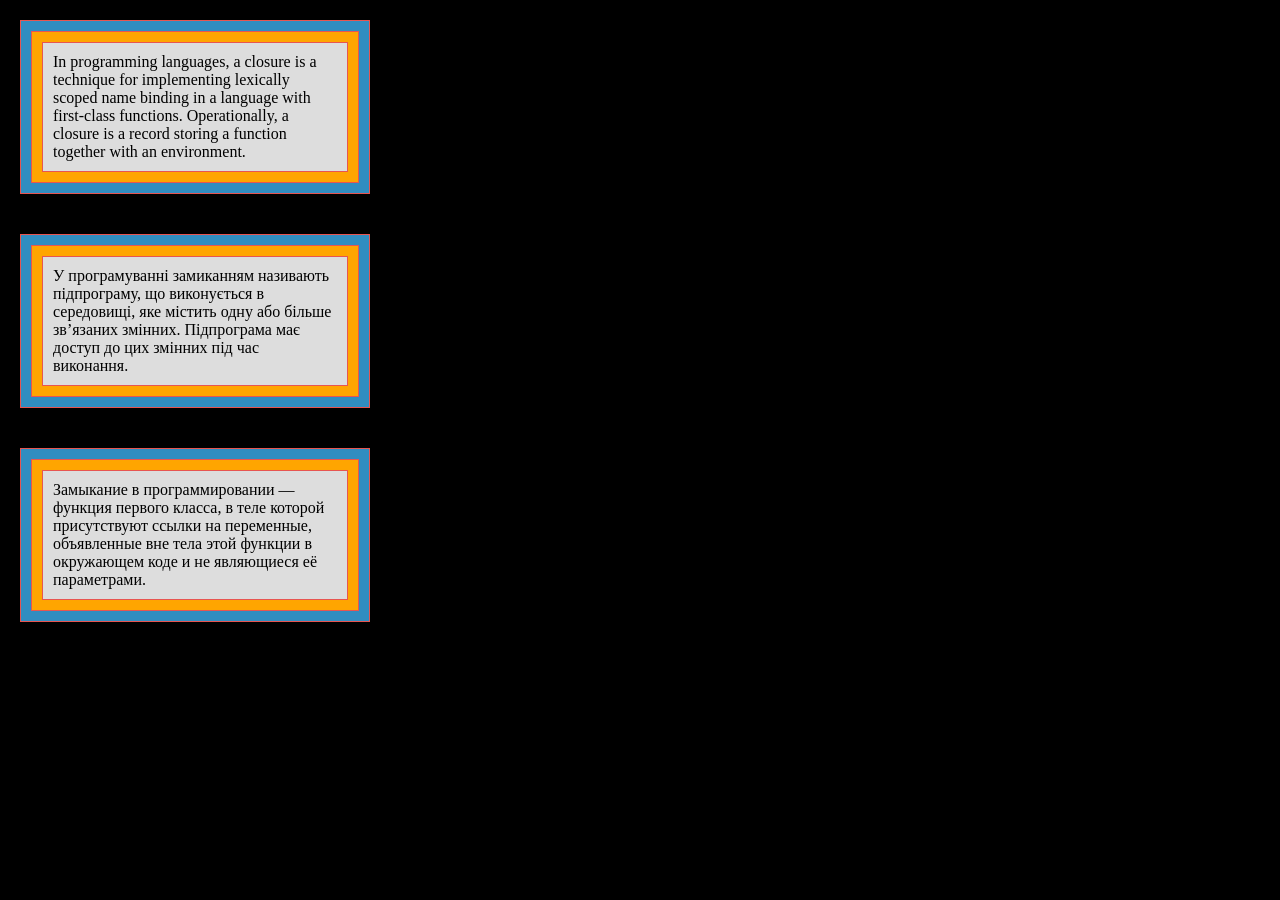
<file: index.html>
<!doctype html><html lang="en"><head><meta charset="UTF-8"><meta name="viewport" content="width=device-width, user-scalable=no, initial-scale=1.0, maximum-scale=1.0, minimum-scale=1.0"><meta http-equiv="X-UA-Compatible" content="ie=edge"><title>Enclosures</title><link rel="stylesheet" href="style.97f72db0.css"></head><body> <div class="border-blue border" id="qa-block"> <div class="border-yellow border"> <p class="block border"> In programming languages, a closure is a technique for implementing lexically scoped name binding in a language with first-class functions. Operationally, a closure is a record storing a function together with an environment. </p> </div> </div> <div class="border-blue border"> <div class="border-yellow border"> <p class="block border"> У програмуванні замиканням називають підпрограму, що виконується в середовищі, яке містить одну або більше зв’язаних змінних. Підпрограма має доступ до цих змінних під час виконання. </p> </div> </div> <div class="border-blue border"> <div class="border-yellow border"> <p class="block border"> Замыкание в программировании — функция первого класса, в теле которой присутствуют ссылки на переменные, объявленные вне тела этой функции в окружающем коде и не являющиеся её параметрами. </p> </div> </div> </body></html>
</file>
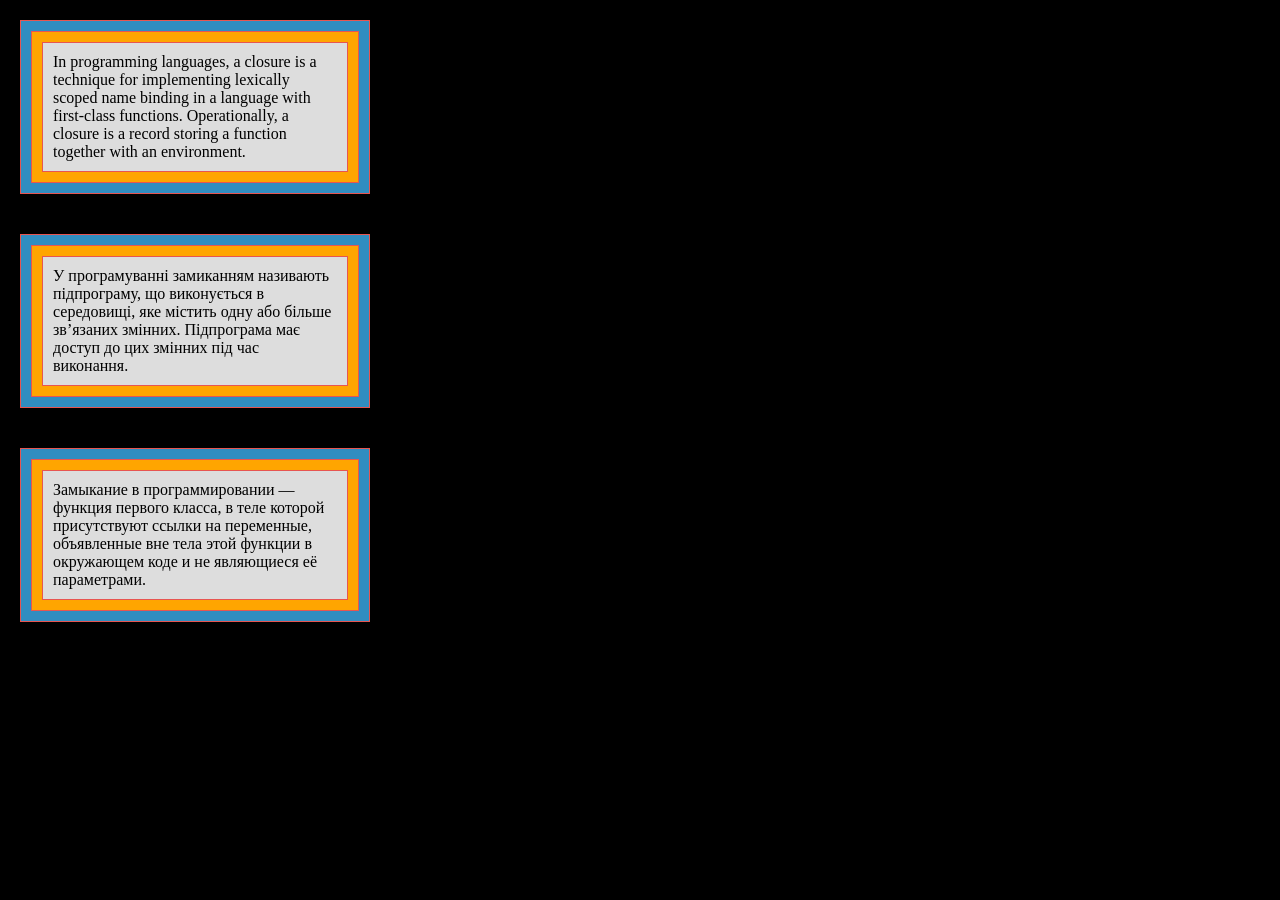
<file: src/index.html>
<!doctype html>
<html lang="en">
  <head>
    <meta charset="UTF-8">
    <meta name="viewport"
          content="width=device-width, user-scalable=no, initial-scale=1.0, maximum-scale=1.0, minimum-scale=1.0">
    <meta http-equiv="X-UA-Compatible" content="ie=edge">
    <title>Enclosures</title>
    <link rel="stylesheet" href="./style.css">
  </head>
  <body>
    <div class="border-blue border" id="qa-block">
      <div class="border-yellow border">
        <p class="block border">
          In programming languages, a closure is a technique
          for implementing lexically scoped name binding in a language
          with first-class functions. Operationally, a closure is
          a record storing a function together with an environment.
        </p>
      </div>
    </div>
    <div class="border-blue border">
      <div class="border-yellow border">
        <p class="block border">
          У програмуванні замиканням називають підпрограму,
           що виконується в середовищі, яке містить одну
           або більше зв’язаних змінних.
           Підпрограма має доступ до цих змінних під час виконання.
        </p>
      </div>
    </div>
    <div class="border-blue border">
      <div class="border-yellow border">
        <p class="block border">
          Замыкание в программировании — функция первого класса,
          в теле которой присутствуют ссылки на переменные,
          объявленные вне тела этой функции в окружающем коде
          и не являющиеся её параметрами.
        </p>
      </div>
    </div>
  </body>
</html>
</file>
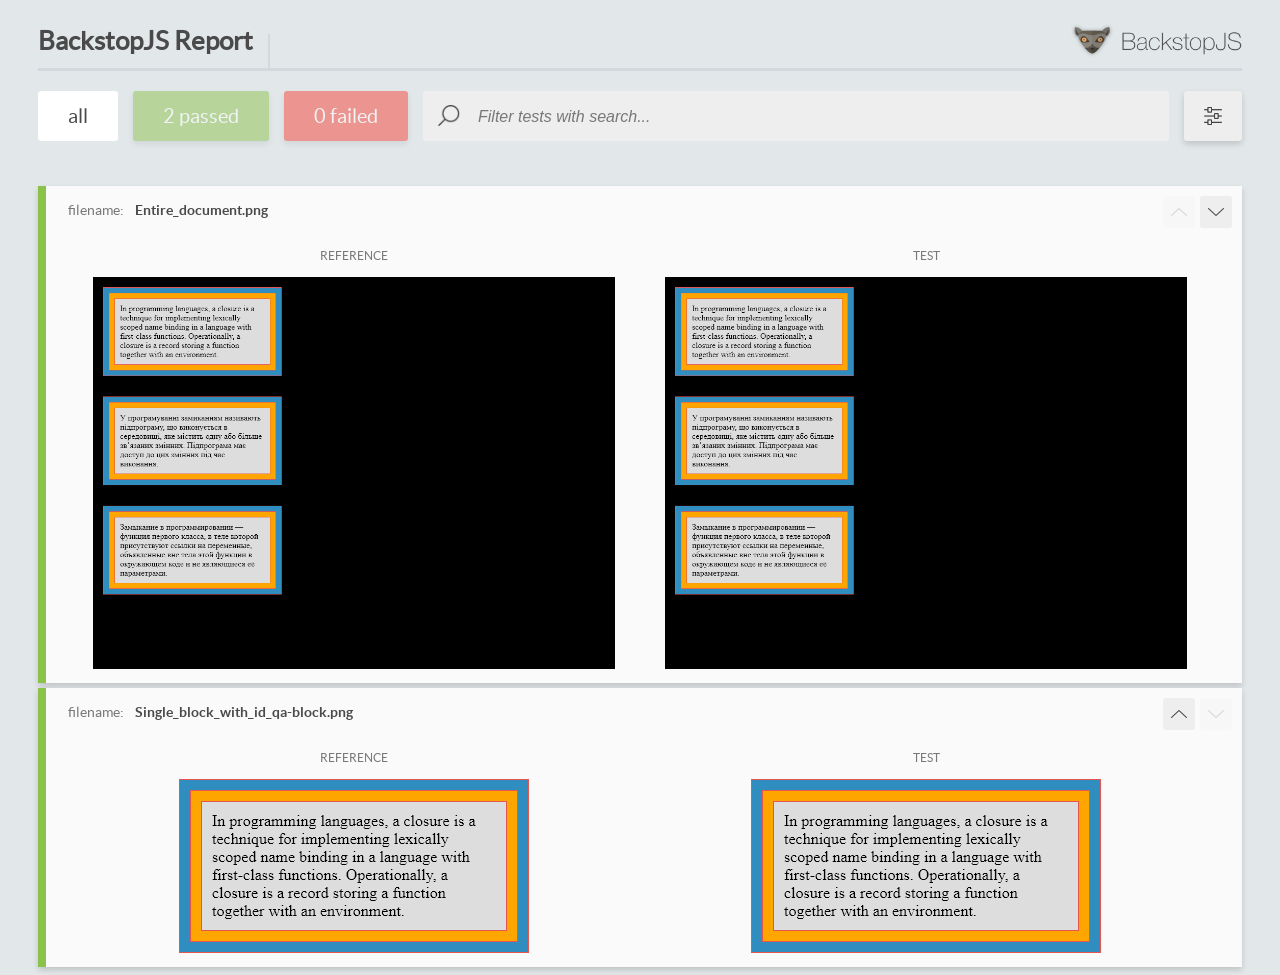
<file: report/html_report/index.html>
<!DOCTYPE html>
<html>
  <head>
    <meta charset="utf-8">
    <title>BackstopJS Report</title>

    <style>
      @font-face {
          font-family: 'latoregular';
          src: url('./assets/fonts/lato-regular-webfont.woff2') format('woff2'),
              url('./assets/fonts/lato-regular-webfont.woff') format('woff');
          font-weight: 400;
          font-style: normal;
      }
      @font-face {
          font-family: 'latobold';
          src: url('./assets/fonts/lato-bold-webfont.woff2') format('woff2'),
              url('./assets/fonts/lato-bold-webfont.woff') format('woff');
          font-weight: 700;
          font-style: normal;
      }

      .ReactModal__Body--open {
          overflow: hidden;
      }
      .ReactModal__Body--open .header {
        display: none;
      }

    </style>
  </head>
  <body style="background-color: #E2E7EA">
    <div id="root">

    </div>
    <script type="text/javascript">
      function report (report) { // eslint-disable-line no-unused-vars
        window.tests = report;
      }
    </script>
    <script type="text/javascript" src="config.js"></script>
    <script type="text/javascript" src="index_bundle.js"></script>
  </body>
</html>
</file>
<file: style.97f72db0.css>
body{margin:0;background-color:#000}.border{padding:10px;border:1px solid #e75551}.border-blue{width:350px;margin:20px 20px 40px;background-color:#308dc0;box-sizing:border-box}.border-yellow{background-color:orange}.block{margin:0;background-color:#ddd}
/*# sourceMappingURL=style.97f72db0.css.map */
</file>
<file: src/style.css>
body {
  margin: 0;
  background-color: black;
}

.border {
  padding: 10px;
  border: 1px solid #e75551;
}

.border-blue {
  width: 350px;
  margin: 20px 20px 40px;
  background-color: #308dc0;
  box-sizing: border-box;
}

.border-yellow {
  background-color: #ffa500;
}

.block {
  margin: 0;
  background-color: #ddd;
}
</file>
